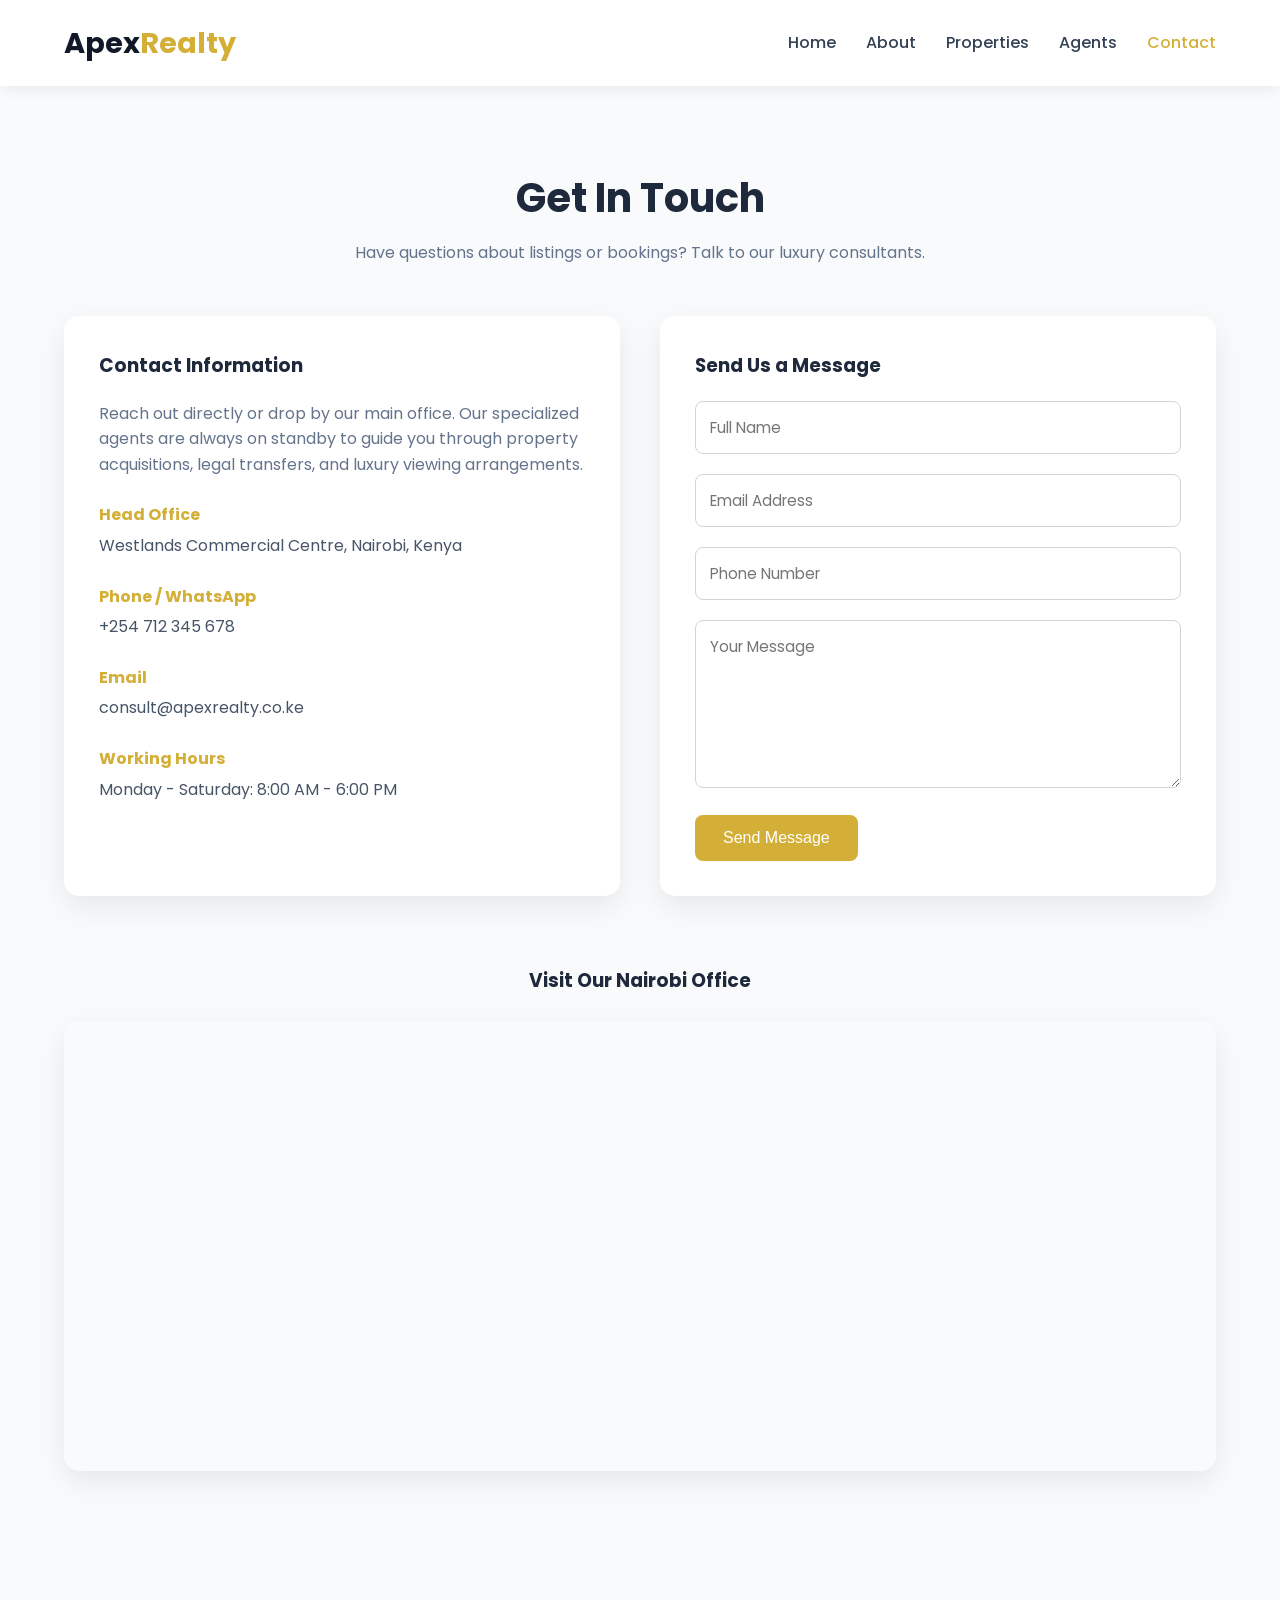
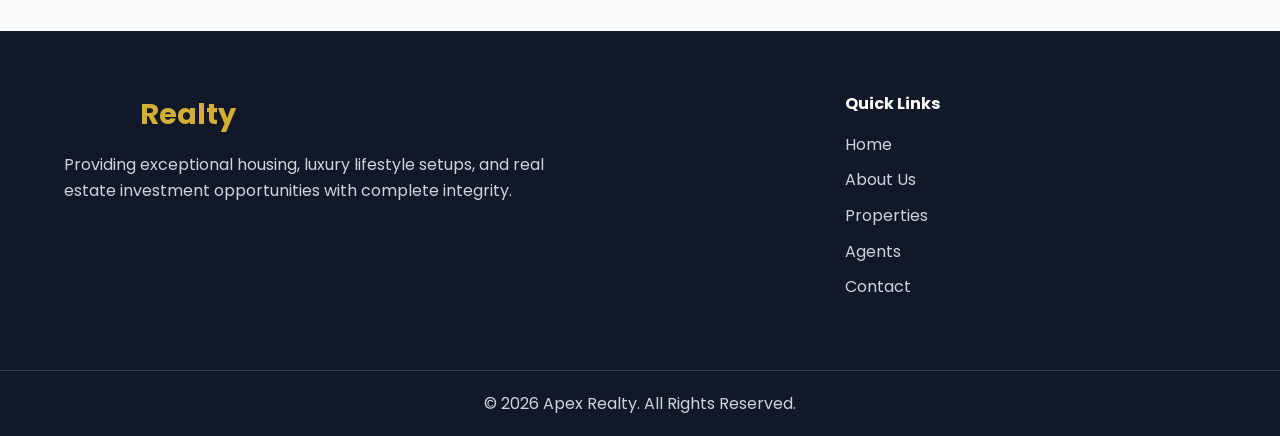
<file: contact.html>
<!doctype html>
<html lang="en">
<head>
  <meta charset="UTF-8">
  <meta name="viewport" content="width=device-width, initial-scale=1.0">
  <title>Contact Us | Apex Realty</title>

  <link href="https://fonts.googleapis.com/css2?family=Poppins:wght@300;400;500;600;700&display=swap" rel="stylesheet">

  <style>
    * {
      margin: 0;
      padding: 0;
      box-sizing: border-box;
    }

    body {
      font-family: "Poppins", sans-serif;
      background: #f8fafc;
      color: #333;
      line-height: 1.6;
    }

    .container {
      width: 90%;
      max-width: 1200px;
      margin: auto;
    }

    .sectionpadding {
      padding: 80px 0;
    }

    .textcenter {
      text-align: center;
    }

    .sectiontitle {
      font-size: 2.5rem;
      margin-bottom: 10px;
      color: #1e293b;
    }

    .sectionsubtitle {
      max-width: 700px;
      margin: 0 auto;
      color: #64748b;
    }

    /* Navbar */
    .navbar {
      background: #ffffff;
      box-shadow: 0 2px 15px rgba(0, 0, 0, 0.08);
      position: sticky;
      top: 0;
      z-index: 1000;
    }

    .navbar .container {
      display: flex;
      justify-content: space-between;
      align-items: center;
      padding: 20px 0;
    }

    .logo {
      text-decoration: none;
      font-size: 1.8rem;
      font-weight: 700;
      color: #111827;
    }

    .logo span {
      color: #d4af37;
    }

    .navmenu {
      display: flex;
      list-style: none;
      gap: 30px;
    }

    .navlink {
      text-decoration: none;
      color: #334155;
      font-weight: 500;
      transition: 0.3s;
    }

    .navlink:hover,
    .navlink.active {
      color: #d4af37;
    }

    /* Contact Grid */
    .contactgrid {
      display: grid;
      grid-template-columns: repeat(auto-fit, minmax(350px, 1fr));
      gap: 40px;
      margin-top: 50px;
    }

    .contactinfobox,
    .contactformbox {
      background: #ffffff;
      padding: 35px;
      border-radius: 15px;
      box-shadow: 0 10px 30px rgba(0, 0, 0, 0.08);
    }

    .contactinfobox h3,
    .contactformbox h3 {
      margin-bottom: 20px;
      color: #1e293b;
    }

    .contactinfobox p {
      margin-bottom: 25px;
      color: #64748b;
    }

    .infodetailitem {
      margin-bottom: 25px;
    }

    .infodetailitem h5 {
      margin-bottom: 5px;
      color: #d4af37;
      font-size: 1rem;
    }

    .infodetailitem span {
      color: #475569;
    }

    /* Form */
    .formgroup {
      margin-bottom: 20px;
    }

    .formgroup input,
    .formgroup textarea {
      width: 100%;
      padding: 14px;
      border: 1px solid #d1d5db;
      border-radius: 8px;
      font-family: "Poppins", sans-serif;
      font-size: 0.95rem;
      outline: none;
      transition: 0.3s;
    }

    .formgroup input:focus,
    .formgroup textarea:focus {
      border-color: #d4af37;
    }

    .btn {
      display: inline-block;
      background: #d4af37;
      color: white;
      border: none;
      padding: 14px 28px;
      border-radius: 8px;
      cursor: pointer;
      font-size: 1rem;
      font-weight: 500;
      transition: 0.3s;
    }

    .btn:hover {
      background: #d4af37;
    }

    /* Map */
    .mapsection {
      margin-top: 70px;
    }

    .mapsection h3 {
      text-align: center;
      margin-bottom: 25px;
      color: #1e293b;
    }

    .mapcontainer {
      border-radius: 15px;
      overflow: hidden;
      box-shadow: 0 10px 30px rgba(0, 0, 0, 0.08);
    }

    .mapcontainer iframe {
      width: 100%;
      height: 450px;
      border: none;
      display: block;
    }

    /* Footer */
    .mainfooter {
      background: #111827;
      color: #cbd5e1;
      margin-top: 80px;
    }

    .footercontent {
      display: grid;
      grid-template-columns: 2fr 1fr;
      gap: 40px;
      padding: 60px 0;
    }

    .footerbrand p {
      margin-top: 15px;
      max-width: 500px;
    }

    .footerlinks h4 {
      margin-bottom: 15px;
      color: white;
    }

    .footerlinks ul {
      list-style: none;
    }

    .footerlinks li {
      margin-bottom: 10px;
    }

    .footerlinks a {
      color: #cbd5e1;
      text-decoration: none;
    }

    .footerlinks a:hover {
      color: #0f766e;
    }

    .footerbottom {
      text-align: center;
      padding: 20px;
      border-top: 1px solid #334155;
    }

    /* Mobile */
    @media (max-width: 768px) {
      .navbar .container {
        flex-direction: column;
        gap: 15px;
      }

      .navmenu {
        flex-wrap: wrap;
        justify-content: center;
        gap: 15px;
      }

      .sectiontitle {
        font-size: 2rem;
      }

      .contactgrid {
        grid-template-columns: 1fr;
      }

      .footercontent {
        grid-template-columns: 1fr;
        text-align: center;
      }

      .mapcontainer iframe {
        height: 350px;
      }
    }
  </style>
</head>

<body>

  <header class="navbar">
    <div class="container">
      <a href="index.html" class="logo">
        Apex<span>Realty</span>
      </a>

      <ul class="navmenu">
        <li><a href="index.html" class="navlink">Home</a></li>
        <li><a href="about.html" class="navlink">About</a></li>
        <li><a href="properties.html" class="navlink">Properties</a></li>
        <li><a href="agents.html" class="navlink">Agents</a></li>
        <li><a href="contact.html" class="navlink active">Contact</a></li>
      </ul>
    </div>
  </header>

  <main class="sectionpadding container">

    <div class="textcenter">
      <h2 class="sectiontitle">Get In Touch</h2>
      <p class="sectionsubtitle">
        Have questions about listings or bookings? Talk to our luxury consultants.
      </p>
    </div>

    <div class="contactgrid">

      <div class="contactinfobox">
        <h3>Contact Information</h3>

        <p>
          Reach out directly or drop by our main office. Our specialized
          agents are always on standby to guide you through property
          acquisitions, legal transfers, and luxury viewing arrangements.
        </p>

        <div class="infodetailitem">
          <h5>Head Office</h5>
          <span>Westlands Commercial Centre, Nairobi, Kenya</span>
        </div>

        <div class="infodetailitem">
          <h5>Phone / WhatsApp</h5>
          <span>+254 712 345 678</span>
        </div>

        <div class="infodetailitem">
          <h5>Email</h5>
          <span>consult@apexrealty.co.ke</span>
        </div>

        <div class="infodetailitem">
          <h5>Working Hours</h5>
          <span>Monday - Saturday: 8:00 AM - 6:00 PM</span>
        </div>
      </div>

      <div class="contactformbox">
        <h3>Send Us a Message</h3>

        <form>
          <div class="formgroup">
            <input type="text" placeholder="Full Name" required>
          </div>

          <div class="formgroup">
            <input type="email" placeholder="Email Address" required>
          </div>

          <div class="formgroup">
            <input type="tel" placeholder="Phone Number">
          </div>

          <div class="formgroup">
            <textarea rows="6" placeholder="Your Message"></textarea>
          </div>

          <button type="submit" class="btn">
            Send Message
          </button>
        </form>
      </div>

    </div>

    <section class="mapsection">
      <h3>Visit Our Nairobi Office</h3>

      <div class="mapcontainer">
        <iframe
          src="https://maps.google.com/maps?q=Nairobi,%20Kenya&t=&z=13&ie=UTF8&iwloc=&output=embed"
          loading="lazy"
          allowfullscreen>
        </iframe>
      </div>
    </section>

  </main>

  <footer class="mainfooter">
    <div class="container footercontent">

      <div class="footerbrand">
        <a href="index.html" class="logo">
          Apex<span>Realty</span>
        </a>

        <p>
          Providing exceptional housing, luxury lifestyle setups,
          and real estate investment opportunities with complete integrity.
        </p>
      </div>

      <div class="footerlinks">
        <h4>Quick Links</h4>

        <ul>
          <li><a href="index.html">Home</a></li>
          <li><a href="about.html">About Us</a></li>
          <li><a href="properties.html">Properties</a></li>
          <li><a href="agents.html">Agents</a></li>
          <li><a href="contact.html">Contact</a></li>
        </ul>
      </div>

    </div>

    <div class="footerbottom">
      <p>&copy; 2026 Apex Realty. All Rights Reserved.</p>
    </div>
  </footer>

</body>
</html>
</file>
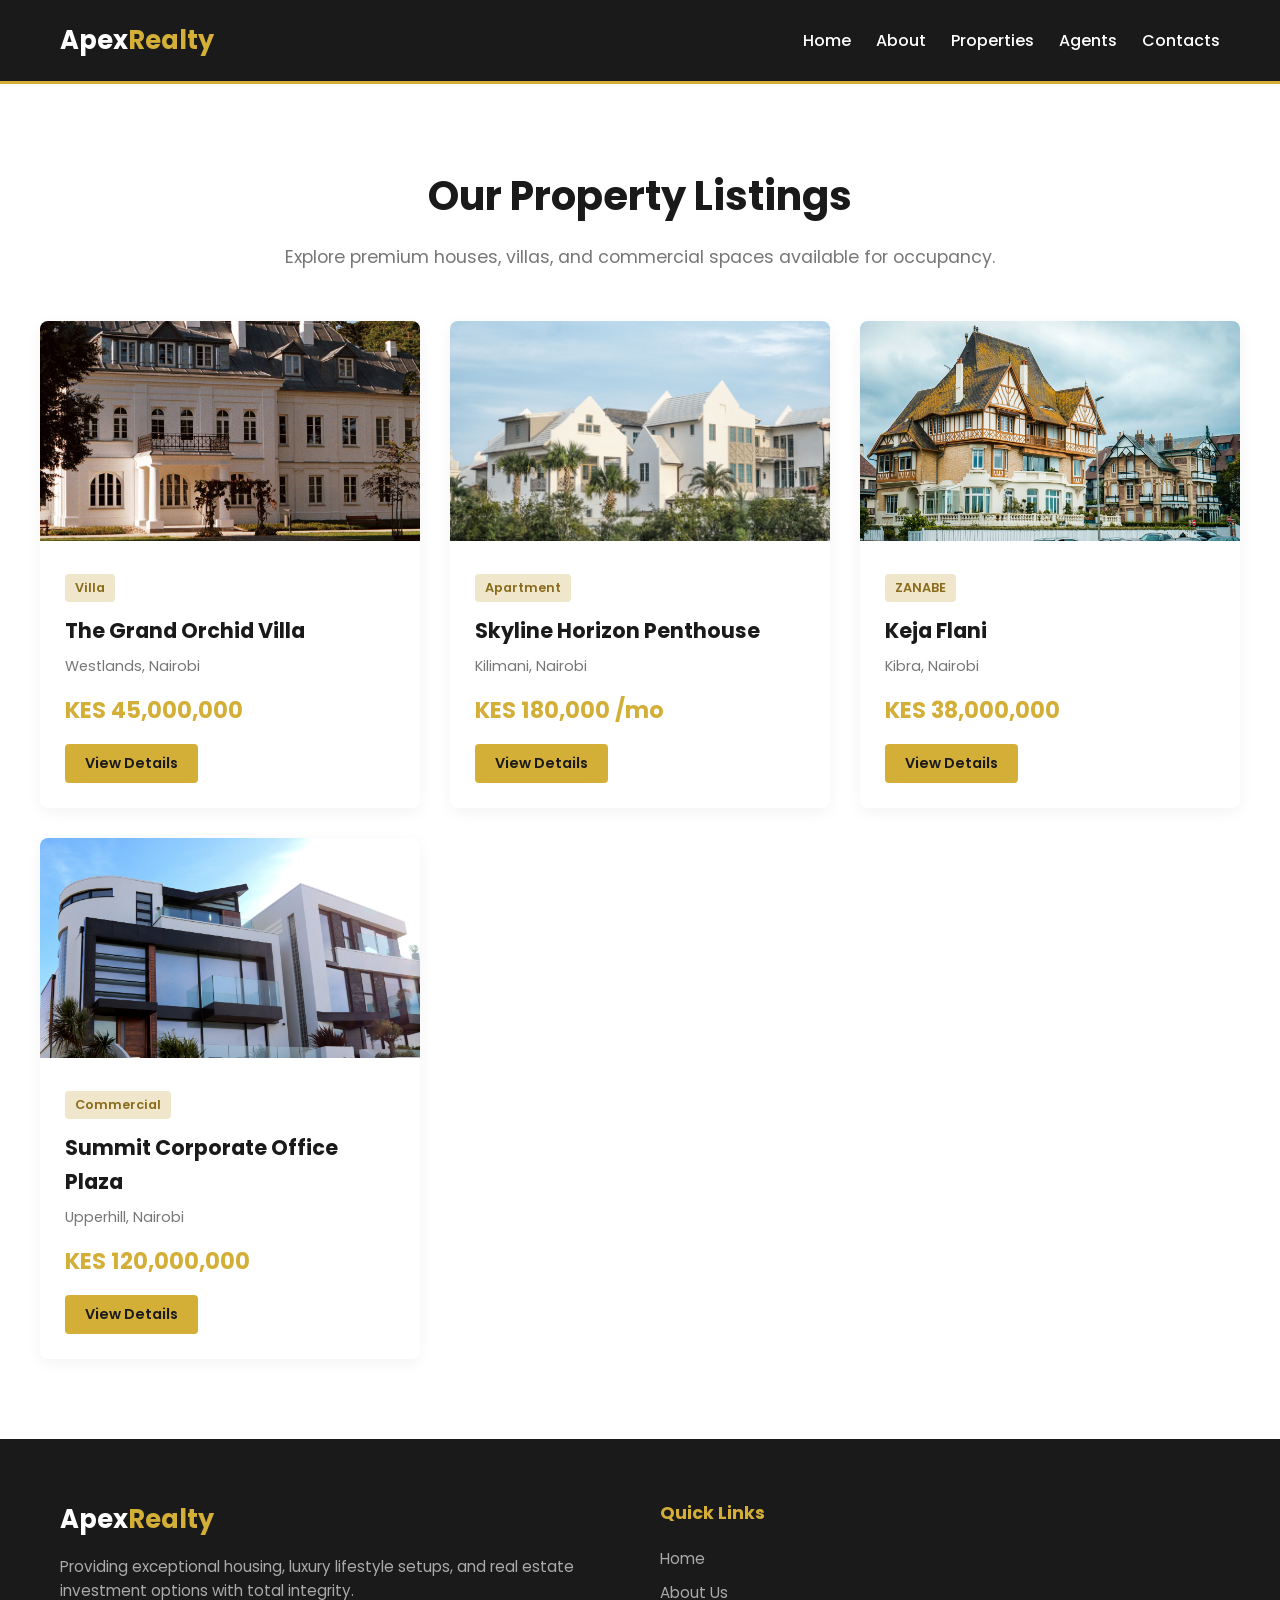
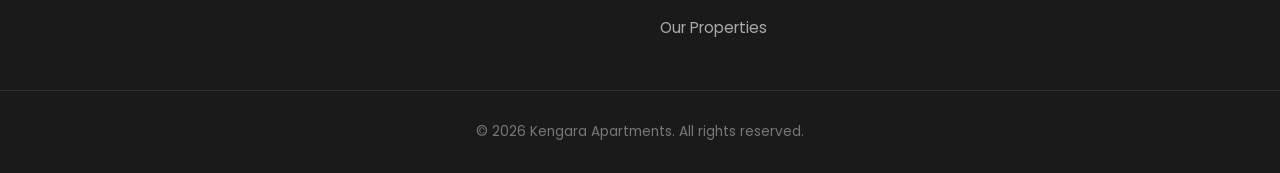
<file: properties.html>
<!DOCTYPE html>
<html lang="en">
<head>
    <meta charset="UTF-8">
    <meta name="viewport" content="width=device-width, initial-scale=1.0">
    <title>Available Listings | Apex Realty</title>
    <link href="https://fonts.googleapis.com/css2?family=Poppins:wght@300;400;500;600;700&display=swap" rel="stylesheet">
    <link rel="stylesheet" href="style.css">
</head>
<body>
    <header class="navbar">
    <div class="container">
        <a href="index.html" class="logo">
            Apex<span>Realty</span>
        </a>

        <ul class="navmenu">
            <li class="navitem">
                <a href="index.html" class="navlink">Home</a>
            </li>

            <li class="navitem">
                <a href="about.html" class="navlink">About</a>
            </li>

            <li class="navitem">
                <a href="properties.html" class="navlink">Properties</a>
            </li>

            <li class="navitem">
                <a href="agents.html" class="navlink">Agents</a>
            </li>

             <li class="navitem">
                <a href="contact.html" class="navlink">Contacts</a>
          </li>
          
        </ul>
    </div>
</header>

    <section class="sectionpadding container">
        <div class="textcenter">
            <h2 class="sectiontitle">Our Property Listings</h2>
            <p class="sectionsubtitle">Explore premium houses, villas, and commercial spaces available for occupancy.</p>
        </div>
        <div class="propertygrid">
            <div class="propertycard">
                <img src="./pics/house7.jpg" alt="" class="propertyimage">
                <div class="propertyinfo">
                    <span class="propertytag">Villa</span>
                    <h3 class="propertytitle">The Grand Orchid Villa</h3>
                    <p class="propertylocation"> Westlands, Nairobi</p>
                    <p class="propertyprice">KES 45,000,000</p>
                    <a href="#" class="btn btnprimary" style="padding: 8px 20px; font-size: 0.9rem;">View Details</a>
                </div>
            </div>
            <div class="propertycard">
                <img src="./pics/house6.jpg" alt="" class="propertyimage">
                <div class="propertyinfo">
                    <span class="propertytag">Apartment</span>
                    <h3 class="propertytitle">Skyline Horizon Penthouse</h3>
                    <p class="propertylocation"> Kilimani, Nairobi</p>
                    <p class="propertyprice">KES 180,000 /mo</p>
                    <a href="#" class="btn btnprimary" style="padding: 8px 20px; font-size: 0.9rem;">View Details</a>
                </div>
            </div>
            <div class="propertycard">
                <img src="./pics/house5.jpg" alt="" class="propertyimage">
                <div class="propertyinfo">
                    <span class="propertytag">ZANABE</span>
                    <h3 class="propertytitle">Keja Flani </h3>
                    <p class="propertylocation"> Kibra, Nairobi</p>
                    <p class="propertyprice">KES 38,000,000</p>
                    <a href="#" class="btn btnprimary" style="padding: 8px 20px; font-size: 0.9rem;">View Details</a>
                </div>
            </div>
            <div class="propertycard">
                <img src="./pics/house4.jpg" alt="" class="propertyimage">
                <div class="propertyinfo">
                    <span class="propertytag">Commercial</span>
                    <h3 class="propertytitle">Summit Corporate Office Plaza</h3>
                    <p class="propertylocation"> Upperhill, Nairobi</p>
                    <p class="propertyprice">KES 120,000,000</p>
                    <a href="#" class="btn btnprimary" style="padding: 8px 20px; font-size: 0.9rem;">View Details</a>
                </div>
            </div>
        </div>
    </section>
    <footer class="mainfooter">
        <div class="container footercontent">
            <div class="footerbrand">
                <a href="index.html" class="logo">Apex<span>Realty</span></a>
                <p>Providing exceptional housing, luxury lifestyle setups, and real estate investment options with total integrity.</p>
            </div>
            <div class="footerlinks">
                <h4>Quick Links</h4>
                <ul>
                    <li><a href="index.html">Home</a></li>
                    <li><a href="about.html">About Us</a></li>
                    <li><a href="properties.html">Our Properties</a></li>
                </ul>
            </div>
        </div>
        <div class="footerbottom">
            <p>&copy; 2026 Kengara Apartments. All rights reserved.</p>
        </div>
    </footer>
</body>
</html>
</file>
<file: style.css>
* {
    margin: 0;
    padding: 0;
    box-sizing: border-box;
}
body {
    font-family: 'Poppins', Arial, sans-serif;
    background-color: #ffffff;
    color: #333333;
    line-height: 1.6;
}
.container {
    max-width: 1200px;
    margin: 0 auto;
    padding: 0 20px;
}
.sectionpadding {
    padding: 80px 0;
}
.bglight {
    background-color: #f9f9f9;
}
.textcenter {
    text-align: center;
}
.sectiontitle {
    font-size: 2.5rem;
    color: #1a1a1a;
    margin-bottom: 15px;
}
.sectionsubtitle {
    font-size: 1.1rem;
    color: #777777;
    margin-bottom: 50px;
}
.logo {
    font-size: 1.6rem;
    font-weight: 700;
    color: #ffffff;
    text-decoration: none;
}
.logo span {
    color: #d4af37; 
}
.navbar {
    background-color: #1a1a1a; 
    padding: 20px 0;
    position: sticky;
    top: 0;
    z-index: 1000;
    border-bottom: 3px solid #d4af37;
}
.navbar .container {
    display: flex;
    justify-content: space-between;
    align-items: center;
}
.navmenu {
    display: flex;
    list-style: none;
}
.navitem {
    margin-left: 25px;
}
.navlink {
    color: #ffffff;
    text-decoration: none;
    font-weight: 500;
    transition: color 0.3s ease;
}
.navlink:hover, .navlink.active {
    color: #d4af37;
}
.hero {
    height: 70vh;
    background-image: linear-gradient(rgba(26, 26, 26, 0.6), rgba(26, 26, 26, 0.6)), url('./pics/House1.jpg');
    background-size: cover;
    background-position: center;
    display: flex;
    align-items: center;
    color: #ffffff;
}
.herocontent {
    max-width: 600px;
}
.herocontent h1 {
    font-size: 3.5rem;
    font-weight: 700;
    line-height: 1.2;
    margin-bottom: 20px;
}
.herocontent p {
    font-size: 1.2rem;
    margin-bottom: 30px;
}
.btn {
    display: inline-block;
    padding: 12px 28px;
    text-decoration: none;
    font-weight: 600;
    border-radius: 4px;
    transition: all 0.3s ease;
}
.btnprimary {
    background-color: #d4af37;
    color: #1a1a1a;
}
.btnprimary:hover {
    background-color: #bfa030;
    transform: translateY(-2px);
}
.propertygrid {
    display: grid;
    grid-template-columns: repeat(auto-fit, minmax(300px, 1fr));
    gap: 30px;
}
.propertycard {
    background-color: #ffffff;
    border-radius: 8px;
    overflow: hidden;
    box-shadow: 0 4px 15px rgba(0,0,0,0.05);
    transition: transform 0.3s ease, box-shadow 0.3s ease;
}
.propertycard:hover {
    transform: translateY(-5px);
    box-shadow: 0 8px 25px rgba(0,0,0,0.1);
}
.propertyimage {
    width: 100%;
    height: 220px;
    object-fit: cover;
}
.propertyinfo {
    padding: 25px;
}
.propertytag {
    display: inline-block;
    font-size: 0.8rem;
    background-color: #f0e6cc;
    color: #8a6d1c;
    padding: 4px 10px;
    border-radius: 4px;
    font-weight: 600;
    margin-bottom: 12px;
}
.propertytitle {
    font-size: 1.3rem;
    color: #1a1a1a;
    margin-bottom: 8px;
}
.propertylocation {
    font-size: 0.9rem;
    color: #777777;
    margin-bottom: 15px;
}
.propertyprice {
    font-size: 1.4rem;
    font-weight: 700;
    color: #d4af37;
    margin-bottom: 15px;
}
.testimonialgrid {
    display: grid;
    grid-template-columns: repeat(auto-fit, minmax(300px, 1fr));
    gap: 30px;
    margin-top: 20px;
}
.testimonialcard {
    background-color: #ffffff;
    padding: 30px;
    border-radius: 8px;
    box-shadow: 0 4px 10px rgba(0,0,0,0.03);
    border-left: 4px solid #d4af37;
}
.testimonialtext {
    font-style: italic;
    color: #555555;
    margin-bottom: 15px;
}
.testimonialauthor {
    font-weight: 600;
    color: #1a1a1a;
    font-size: 0.95rem;
}
.mainfooter {
    background-color: #1a1a1a;
    color: #ffffff;
    padding: 60px 0 30px 0;
    font-size: 0.95rem;
}
.footercontent {
    display: flex;
    justify-content: space-between;
    flex-wrap: wrap;
    gap: 40px;
    margin-bottom: 40px;
}
.footerbrand {
    flex: 1;
    min-width: 250px;
}
.footerbrand p {
    color: #aaaaaa;
    margin-top: 15px;
}
.footerlinks {
    flex: 1;
    min-width: 200px;
}
.footerlinks h4 {
    font-size: 1.1rem;
    margin-bottom: 20px;
    color: #d4af37;
}
.footerlinks ul {
    list-style: none;
}
.footerlinks ul li {
    margin-bottom: 10px;
}
.footerlinks ul li a {
    color: #aaaaaa;
    text-decoration: none;
    transition: color 0.3s;
}
.footerlinks ul li a:hover {
    color: #ffffff;
}
.footerbottom {
    text-align: center;
    padding-top: 30px;
    border-top: 1px solid #333333;
    color: #777777;
    font-size: 0.85rem;
}
@media (max-width: 768px) {
    .navbar .container {
        flex-direction: column;
        gap: 15px;
    }
    .navmenu {
        padding-left: 0;
    }
    .navitem {
        margin: 0 10px;
    }
    .herocontent h1 {
        font-size: 2.5rem;
    }
    .footercontent {
        flex-direction: column;
    }
}
</file>
